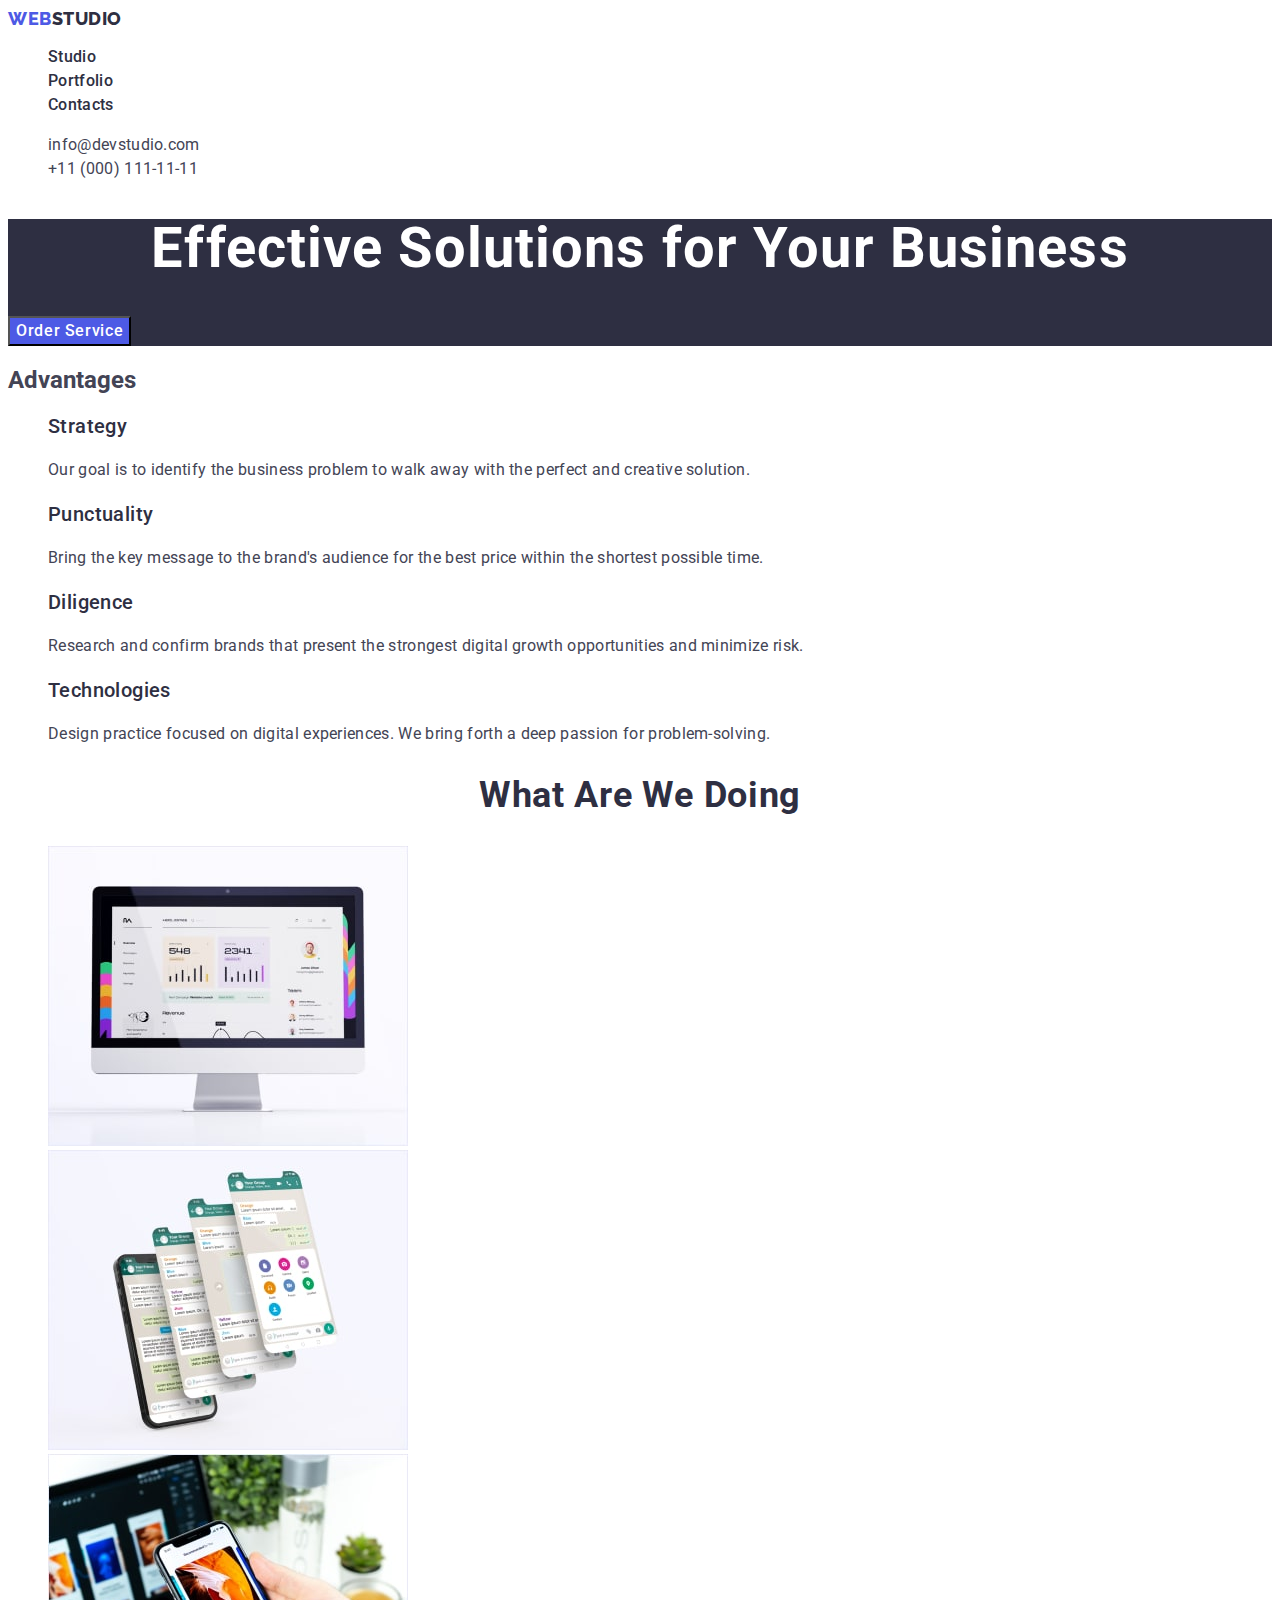
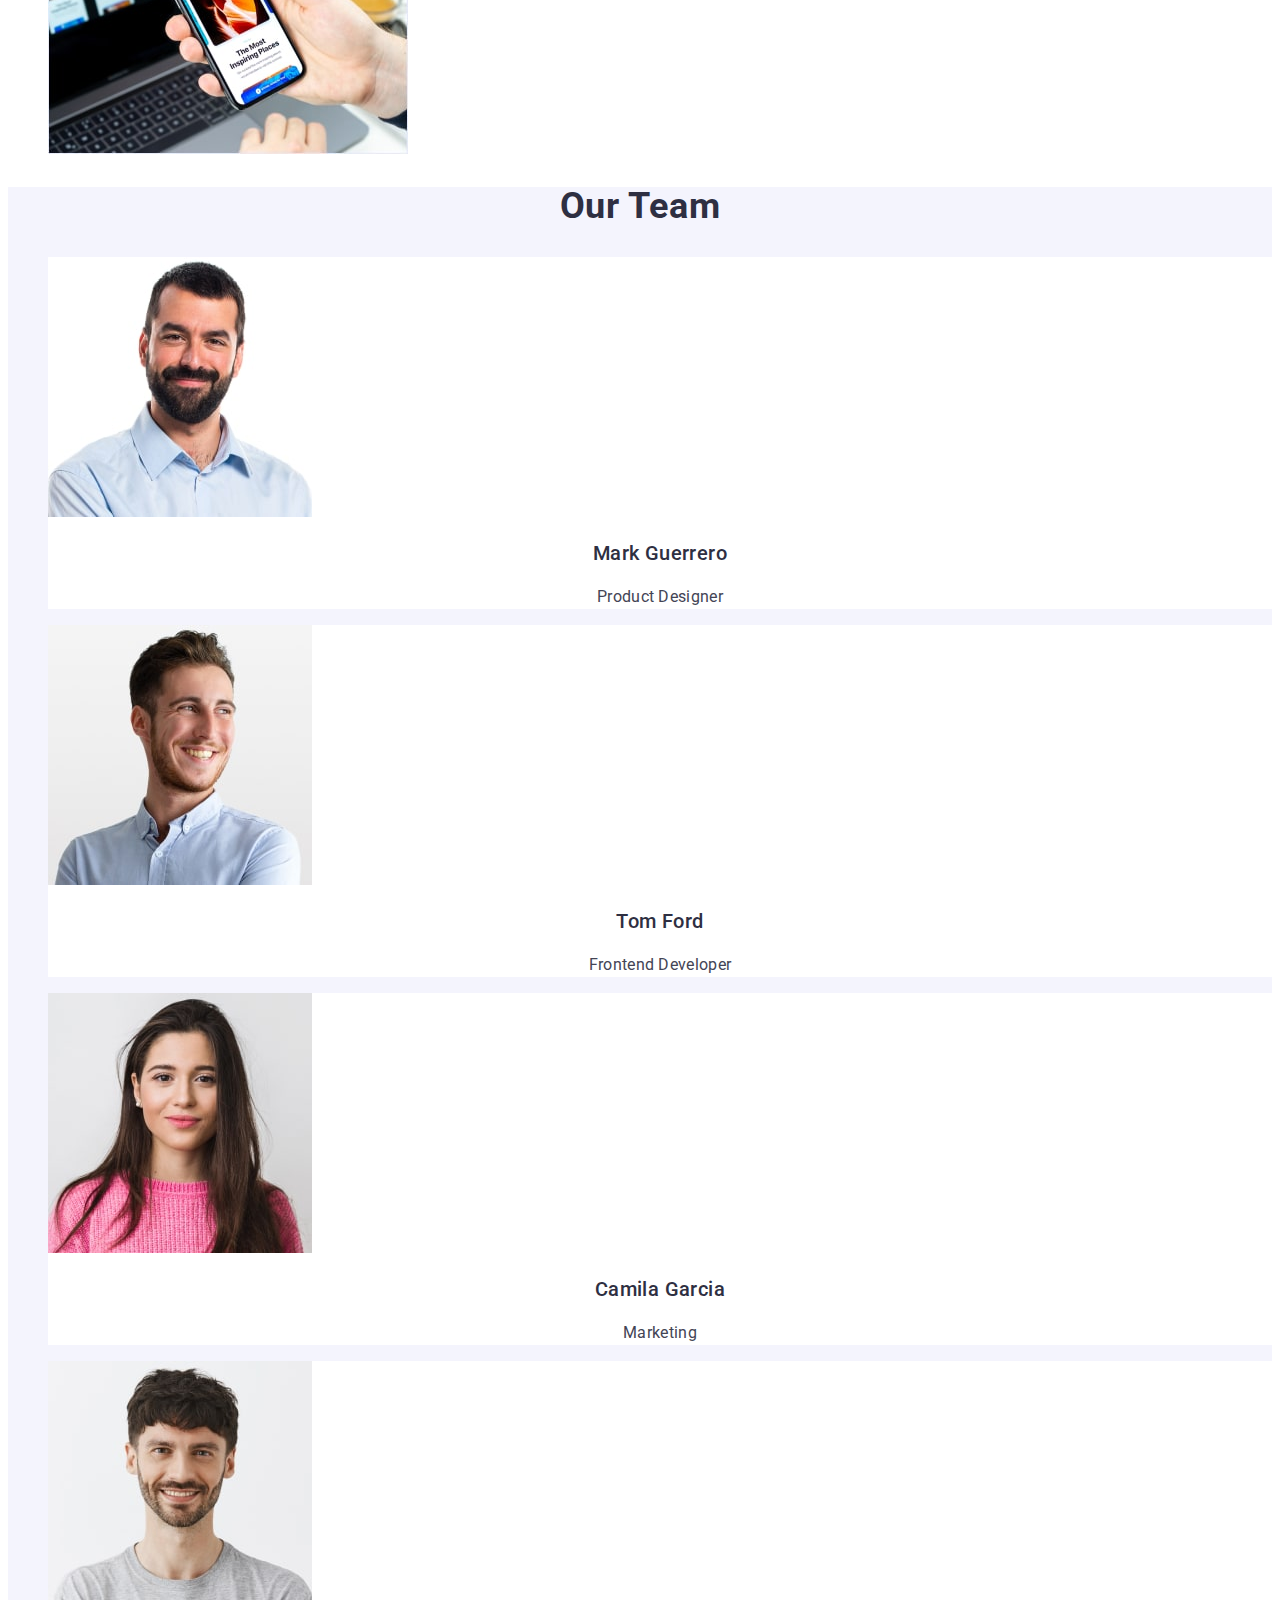
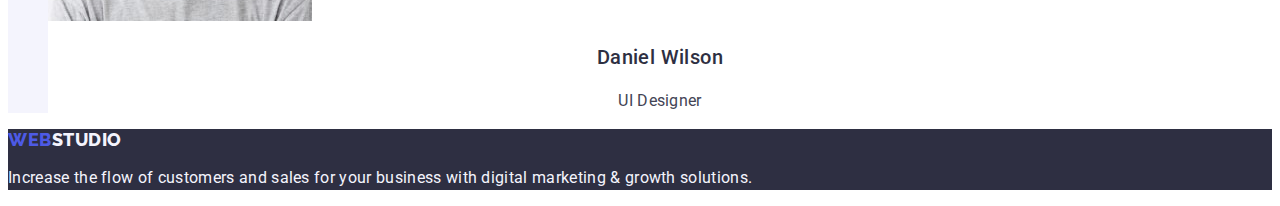
<file: index.html>
<!DOCTYPE html>
<html lang="en">
<head>
    <meta charset="UTF-8">
    <meta name="viewport" content="width=device-width, initial-scale=1.0">
    <title>WebStudio</title>
    <link rel="stylesheet" type="text/css" href="css/styles.css">

    <link rel="preconnect" href="https://fonts.googleapis.com">
    <link rel="preconnect" href="https://fonts.gstatic.com" crossorigin>
    <link href="https://fonts.googleapis.com/css2?family=Raleway:wght@800&family=Roboto:wght@400;500;700;900&display=swap" rel="stylesheet">

</head>
<body>
    <header>
        <nav class="header-nav link">
            <a href="./index.html" class="header-title link"> Web<span class="header-logo">Studio</span></a>
            <ul class="header-menu list">
                <li class="header-item">
                    <a class="header-link link" href="./index.html" target="_blank">Studio</a></li>
                <li class="header-item">
                    <a class="header-link link" href="./portfolio.html" target="_blank">Portfolio</a></li>
                <li class="header-item">
                    <a class="header-link link" href="">Contacts</a></li>
            </ul>
        </nav>
        <address class="contact">
            <ul class="header-cont list">
                <li class="header-cont-inform list"><a class="header-cont-inform link" href="mailto:info@devstudio.com">info@devstudio.com</a></li>
                <li class="header-cont-inform list"><a class="header-cont-inform link" href="tel:+110001111111"> +11 (000) 111-11-11</a></li>
            </ul>
        </address>
    </header> 
    <main>
        <section class="hero">
            <h1 class="hero-title">Effective Solutions
                for Your Business</h1>
                <button type="button" class="hero-btn">Order Service</button>
        </section>
        <section class="advantages">
            <h2 class="visually-hidden">Advantages</h2>
            <ul class="advantages-list list"> 
                <li class="advantages-item">
                    <h3 class="advantages-subtitle">Strategy</h3>
                    <p class="advantages-item-text">Our goal is to identify the business
                        problem to walk away with the perfect and creative solution. </p>
                </li>
                <li class="advantages-item">
                    <h3 class="advantages-subtitle">Punctuality</h3>
                    <p class="advantages-item-text">Bring the key message to the brand's audience
                         for the best price within the shortest possible time.</p>
                </li>
                <li class="advantages-item">                                                                                                                       
                    <h3 class="advantages-subtitle">Diligence</h3>
                    <p class="advantages-item-text">Research and confirm brands that present the strongest digital growth opportunities 
                        and minimize risk.</p>
                </li>
                <li class="advantages-item">
                    <h3 class="advantages-subtitle">Technologies</h3>
                    <p class="advantages-item-text">Design practice focused on digital experiences. 
                        We bring forth a deep passion for problem-solving.</p>
                </li>
            </ul>
        </section>
        <section class="title-img-doing">
            <h2 class="title-doing">What are we doing</h2>
            <ul class="title-img list">
                <li class="title-img-item">
                    <img src="./images/comp-min.jpg"
                     width="360" 
                     alt="comp" />
                </li>
                <li class="title-img-item">
                    <img src="./images/tel-min.jpg"
                     width="360" 
                     alt="tel" />
                </li>
                <li class="title-img-item">
                    <img src="./images/arm-min.jpg"
                     width="360" 
                     alt="arm" /> 
                </li>
            </ul>
        </section>
        <section id="team" class="team">
            <h2 class="title-ourteam">Our Team</h2>
            <ul class="team-list list">
                <li class="team-list-img">
                    <img src="./images/mark-min.jpg" width="264" alt="mark"/>
                    <h3 class="img-title-team">Mark Guerrero</h3> 
                    <p class="text-img-title">Product Designer</p>
                </li>
                <li class="team-list-img">
                    <img src="./images/tom-min.jpg" width="264" alt="tom"/>
                    <h3 class="img-title-team">Tom Ford</h3>
                    <p class="text-img-title">Frontend Developer</p>
                </li>
                <li class="team-list-img">
                    <img src="./images/camila-min.jpg" width="264" alt="camila"/>
                    <h3 class="img-title-team">Camila Garcia</h3>
                    <p class="text-img-title">Marketing</p>
                </li>
                <li class="team-list-img">
                    <img src="./images/daniel-min.jpg" width="264" alt="daniel"/>
                    <h3 class="img-title-team">Daniel Wilson</h3>
                    <p class="text-img-title">UI Designer</p>
                </li>
            </ul>
        </section>
    </main>
    <footer class="footer">
        <a href="./index.html" class="footer-title link">Web<span class="footer-logo">Studio</span></a>
        <p class="footer-text">Increase the flow of customers and sales for your business with digital
             marketing & growth solutions.</p>
    </footer>
</body>
</html>
</file>
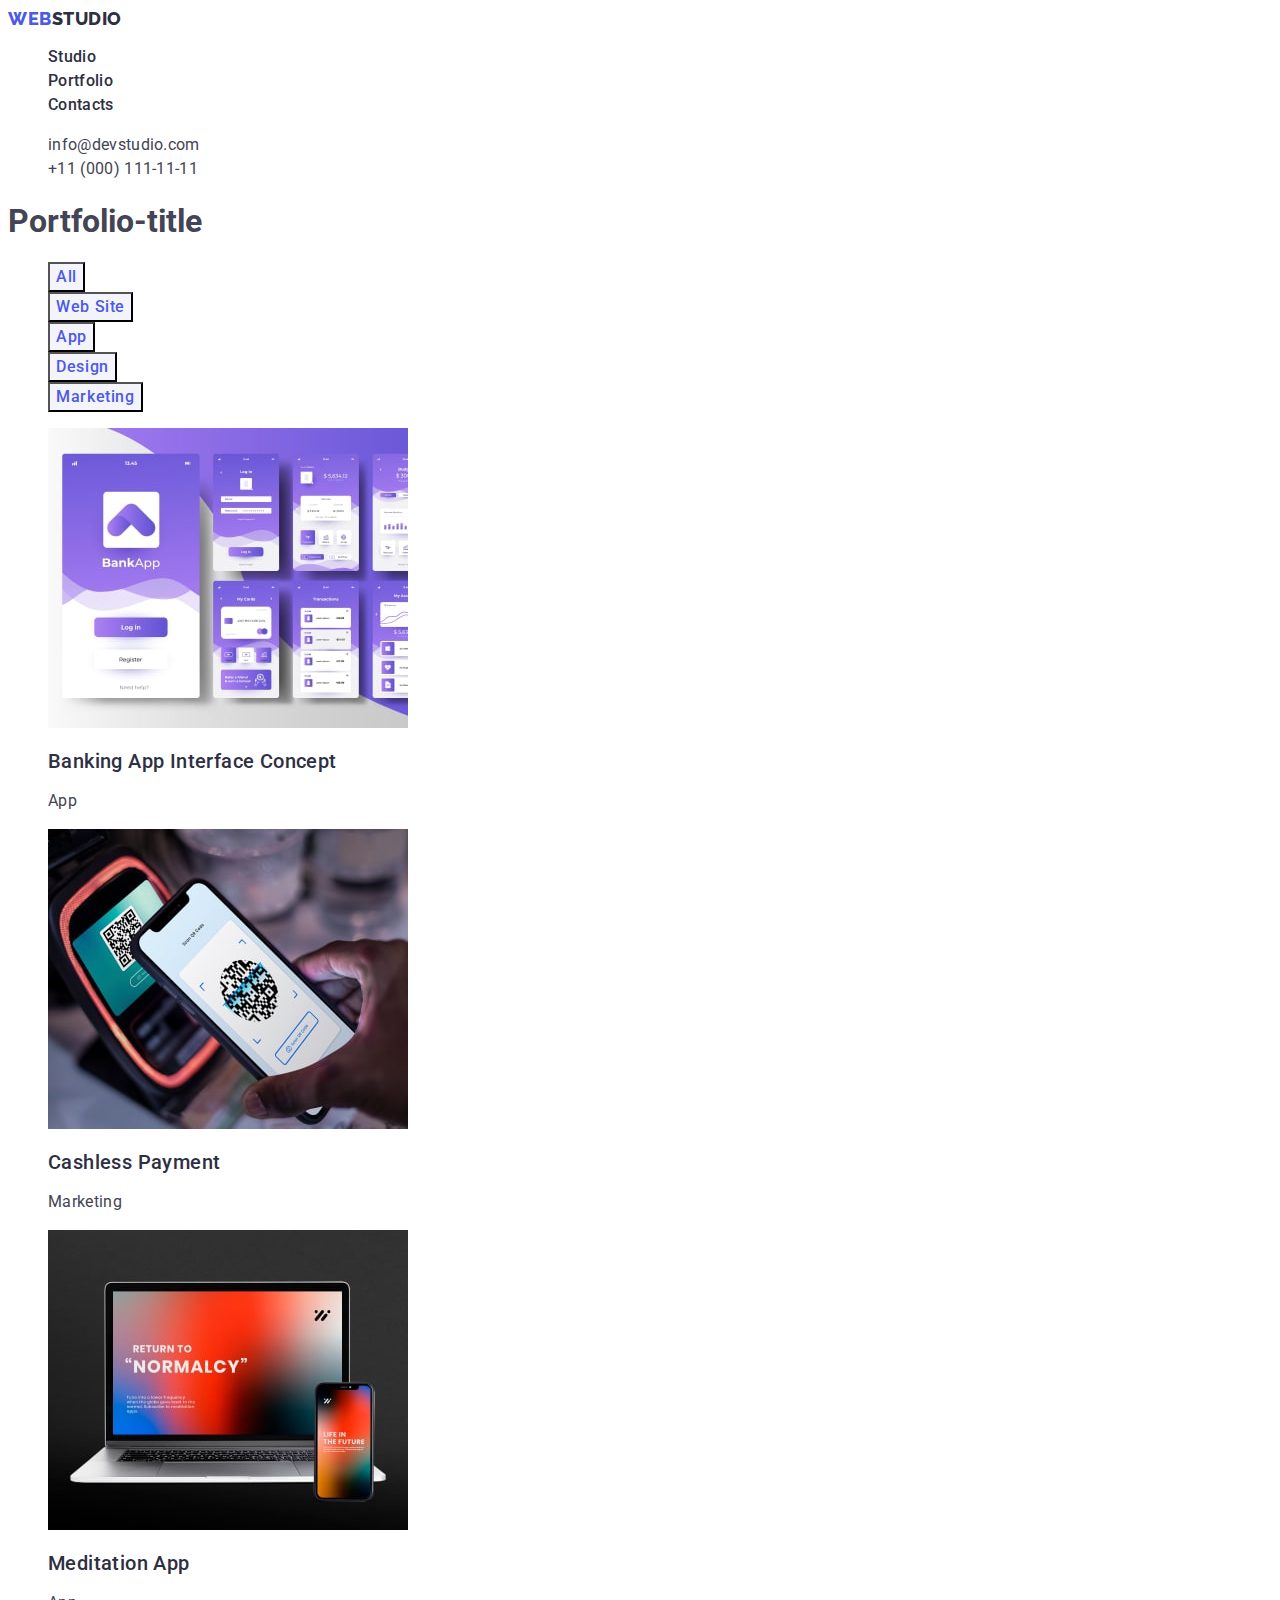
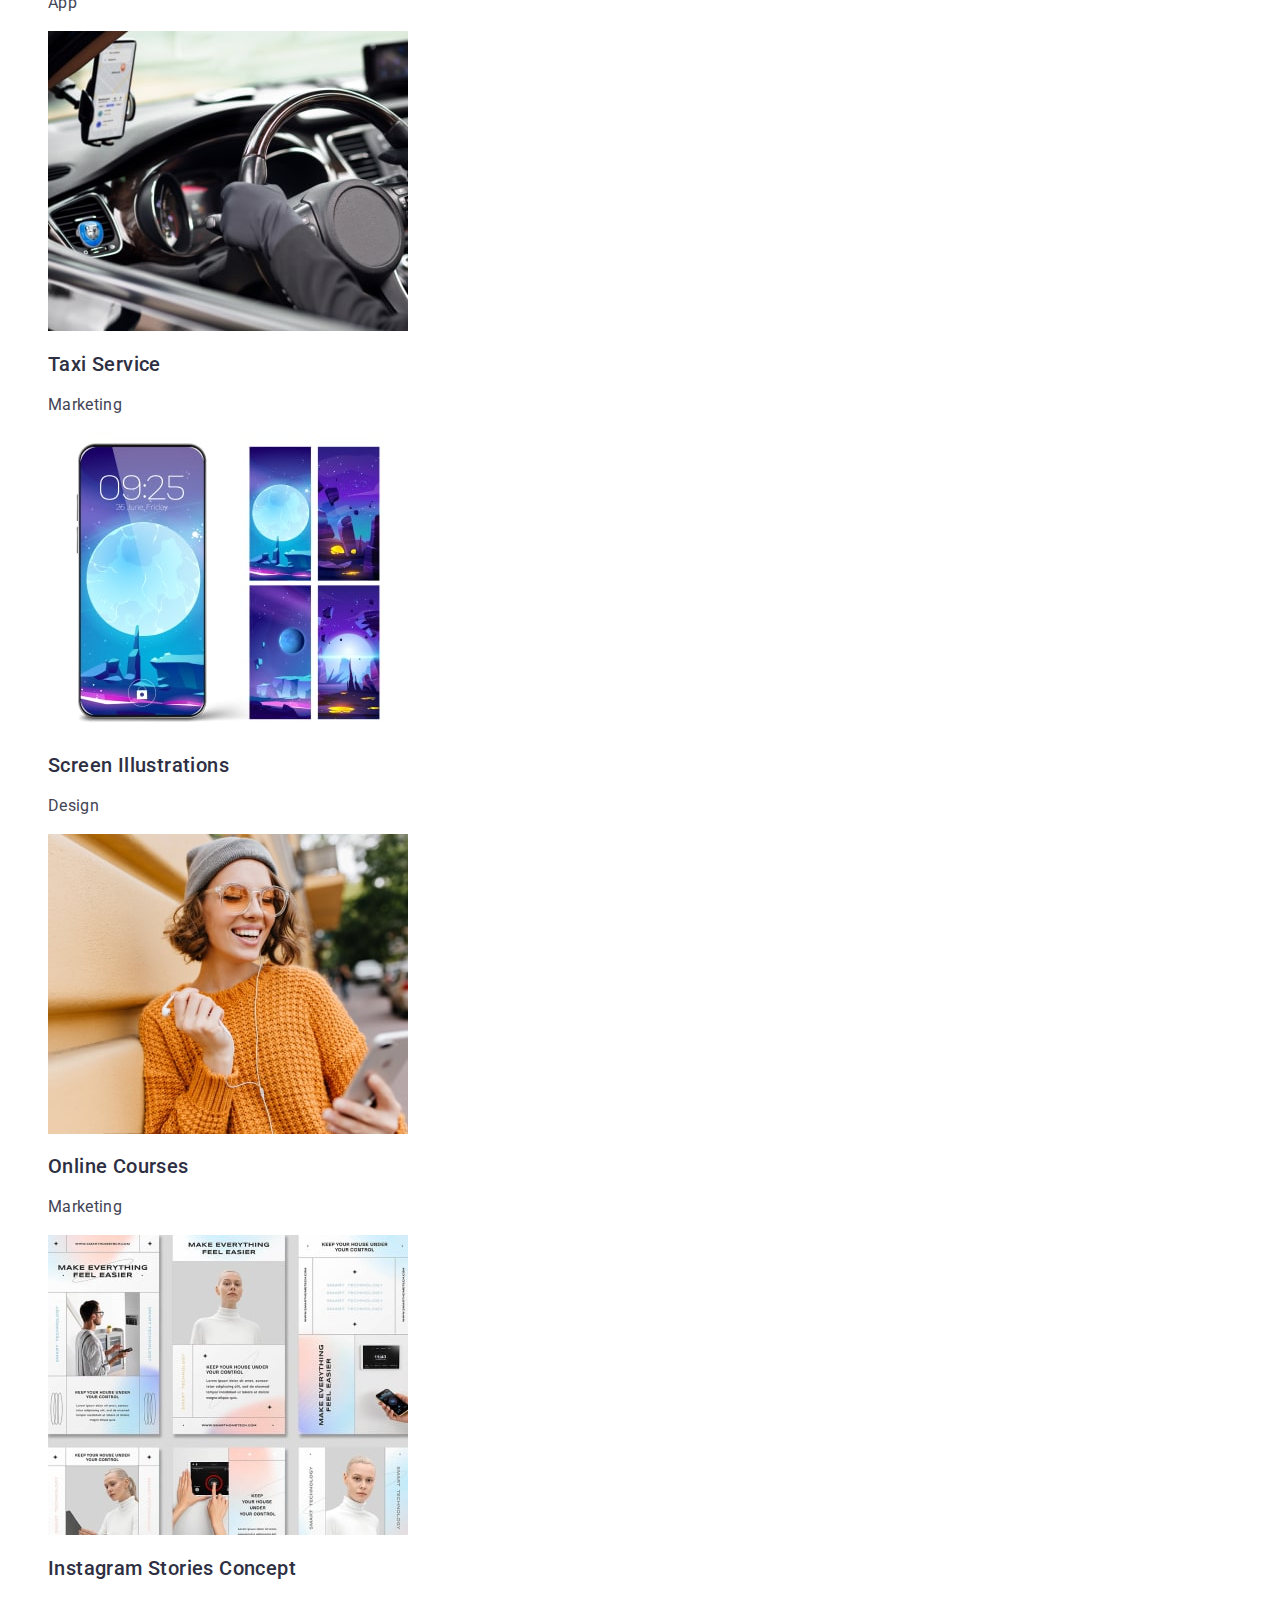
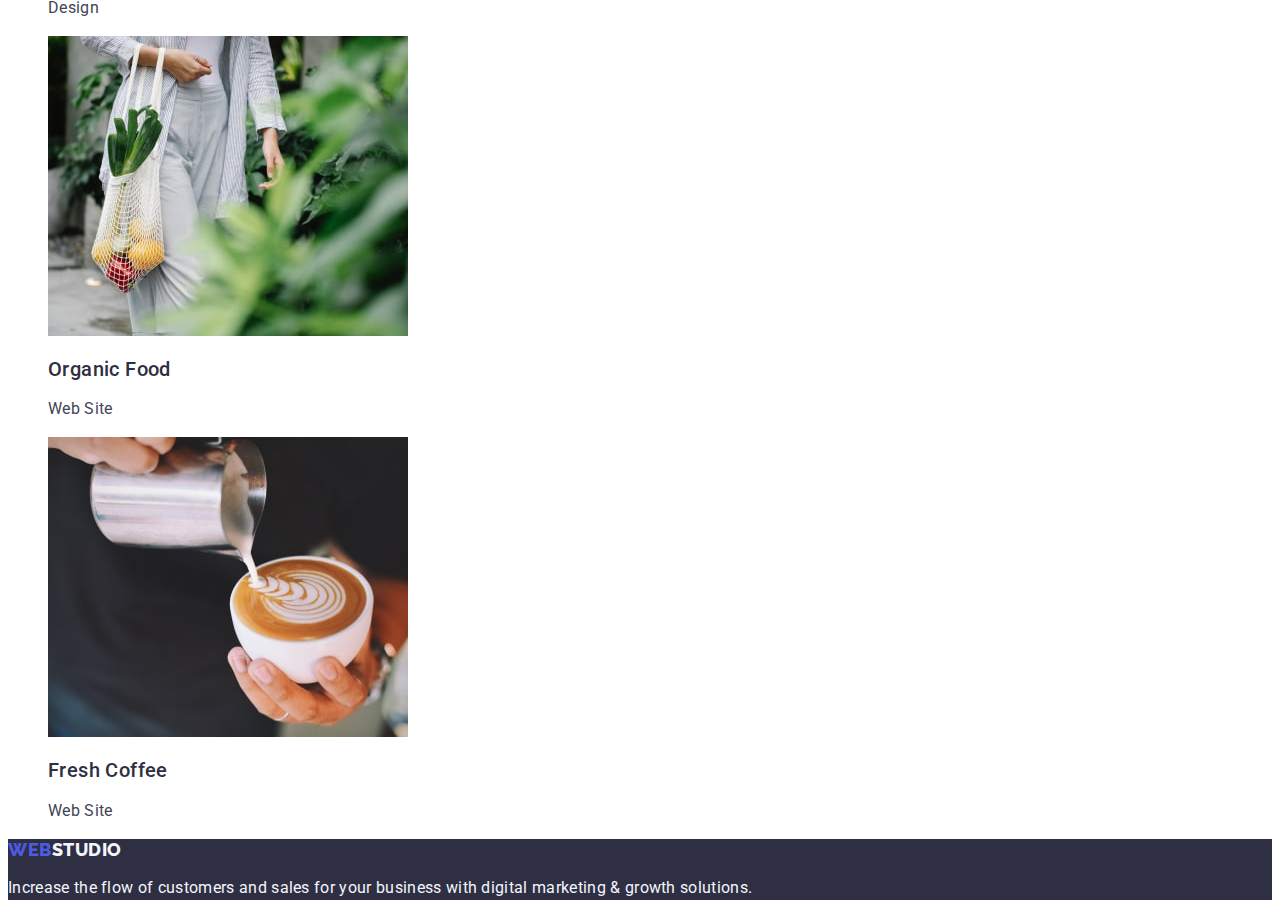
<file: portfolio.html>
<!DOCTYPE html>
<html lang="en">
<head>
    <meta charset="UTF-8">
    <meta name="viewport" content="width=device-width, initial-scale=1.0">
    <title>WebStudio</title>
    <link rel="stylesheet" type="text/css" href="css/styles.css">

    <link rel="preconnect" href="https://fonts.googleapis.com">
    <link rel="preconnect" href="https://fonts.gstatic.com" crossorigin>
    <link href="https://fonts.googleapis.com/css2?family=Raleway:wght@800&family=Roboto:wght@400;500;700;900&display=swap" rel="stylesheet">

</head>
<body>
    <header>
        <nav class="header-nav link">
            <a href="./index.html" class="header-title link">Web<span class="header-logo">Studio</span></a>
            <ul class="header-menu list">
                <li class="header-item">
                    <a class="header-link link" href="./index.html" target="_blank">Studio</a></li>
                <li class="header-item">
                    <a class="header-link link" href="./portfolio.html" target="_blank">Portfolio</a></li>
                <li class="header-item">
                    <a class="header-link link" href="">Contacts</a></li>
            </ul>
        </nav>
        <address class="contact">
            <ul class="header-cont list">
                <li class="header-cont-inform list">
                    <a class="header-cont-inform link" href="mailto:info@devstudio.com">info@devstudio.com</a>
                </li>
                <li class="header-cont-inform list">
                    <a class="header-cont-inform link" href="tel:+110001111111"> +11 (000) 111-11-11</a>
                </li>
            </ul>
        </address>
    </header> 
    <main>
        <section class="portfolio list">
            <h1>Portfolio-title</h1>
            <ul class="portfolio-btn-list list">
                <li><button type="button" class="portfolio-btn">All</button></li>
                <li><button type="button" class="portfolio-btn">Web Site</button></li>
                <li><button type="button" class="portfolio-btn">App</button></li>
                <li><button type="button" class="portfolio-btn">Design</button></li>
                <li><button type="button" class="portfolio-btn">Marketing</button></li>
            </ul>
            <ul class="img-portfolio list">
                <li class="portfolio-til">
                    <a href="" class="portfolio link">      
                    <img class="portfolio-img" src="./images/img-slaid-min.jpg" alt="slaid"  width="360"/>
                    <h2 class="portfolio-header ">Banking App Interface Concept</h2> 
                    <p class="portfolio-text ">App</p></a>
                </li>
                <li class="portfolio-til">
                    <a href="" class="portfolio link">        
                    <img class="portfolio-img" src="./images/img-qc-min.jpg" alt="qc" width="360"/>
                    <h2 class="portfolio-header">Cashless Payment</h2> 
                    <p class="portfolio-text ">Marketing</p></a>
                </li>
                <li class="portfolio-til">
                    <a href="" class="portfolio link">
                    <img class="portfolio-img" src="./images/img-normalcy-min.jpg" alt="normalcy" width="360"/>
                    <h2 class="portfolio-header">Meditation App</h2> 
                    <p class="portfolio-text ">App</p></a>
                </li>
                <li class="portfolio-til">
                    <a href="" class="portfolio link">
                    <img class="portfolio-img" src="./images/img-steering-min.jpg" alt="steering" width="360"/>
                    <h2 class="portfolio-header">Taxi Service</h2> 
                    <p class="portfolio-text ">Marketing</p></a>
                </li>
                <li class="portfolio-til">
                    <a href="" class="portfolio link">     
                    <img class="portfolio-img" src="./images/img-screen-min.jpg" alt="screen" width="360"/>
                    <h2 class="portfolio-header">Screen Illustrations</h2> 
                    <p class="portfolio-text">Design</p></a>
                </li>
                <li class="portfolio-til">
                    <a href="" class="portfolio link">         
                    <img class="portfolio-img" src="./images/img-smile-min.jpg" alt="smile" width="360"/>
                    <h2 class="portfolio-header">Online Courses</h2> 
                    <p class="portfolio-text">Marketing</p></a>
                </li>
                <li class="portfolio-til">
                    <a href="" class="portfolio link">   
                    <img class="portfolio-img" src="./images/img-teh-min.jpg" alt="teh" width="360"/>
                    <h2 class="portfolio-header">Instagram Stories Concept</h2> 
                    <p class="portfolio-text">Design</p></a>
                </li>
                <li class="portfolio-til">
                    <a href="" class="portfolio link">        
                    <img class="portfolio-img" src="./images/img-product-min.jpg" alt="product" width="360"/>
                    <h2 class="portfolio-header">Organic Food</h2> 
                    <p class="portfolio-text">Web Site</p></a>
                </li>
                <li class="portfolio-til">
                    <a href="" class="portfolio link">  
                    <img class="portfolio-img" src="./images/img-coffee-min.jpg" alt="cofee" width="360" />
                    <h2 class="portfolio-header">Fresh Coffee</h2> 
                    <p class="portfolio-text">Web Site</p></a>
                </li>
            </ul>
        </section>
    </main>
    <footer class="footer">
        <a href="./index.html" class="footer-title link">Web<span class="footer-logo">Studio</span></a>
        <p class="footer-text">Increase the flow of customers and sales for your business with digital
             marketing & growth solutions.</p>
    </footer>
</body>
</html>
</file>
<file: css/styles.css>
:root{
   --navyblue-text-color:#2E2F42;
   --slate-text-color: #434455;
   --btn-color:#404BBF;
   --white-ground-color: #FFFFFF;
   --white-cloud-color:#F4F4FD;
   --iris-color:#4D5AE5;
}
body{
    font-family: "Roboto", sans-serif;
    color:var(--slate-text-color);
    background-color:var(--white-ground-color);
    font-size: 16px;
}

.link{
    text-decoration: none;
}

.list{
    list-style-type: none;
}

/*HEADER*/

.header-title{
   color:var(--iris-color);
   font-family: "Raleway",sans-serif;
   font-size: 18px;
   font-weight: 800;
   line-height: 1.17;
   letter-spacing: 0.03em;
   text-transform: uppercase;
   text-decoration: none;
}

.header-logo{
   color: var(--navyblue-text-color);
}

.header-link{
   color:var(--navyblue-text-color);
   font-family: "Roboto";
   font-size: 16px;
   font-style: normal;
   font-weight: 500;
   line-height: 1.5em;
   letter-spacing: 0.02em;
   text-decoration: none;
   list-style-type: none;
}

.header-link:hover,
.header-link:focus{
   color: var(--btn-color);
}

.header-cont-inform{
   color: var(--slate-text-color);
   font-family: "Roboto";
   font-size: 16px;
   font-style: normal;
   font-weight: 400;
   line-height: 1.5em;
   letter-spacing: 0.02em;
}

.header-cont-inform:hover,
.header-cont-inform:focus{
   color: var(--btn-color);
}

.contact{
   font-style: normal;
}


/*HERO*/

.hero{
   background:var(--navyblue-text-color); 
}

.hero-title{
   color: #FFF;
   text-align: center;
   font-family: Roboto;
   font-size: 56px;
   font-weight: 700;
   line-height: 1.07;
   letter-spacing: 0.02em;
}

.hero-btn{
   color:  #FFF;
   font-family:  "Roboto", sans-serif;
   font-size: 16px;
   font-weight: 500;
   line-height: 1.5em;
   letter-spacing: 0.64px;
   background-color: #4D5AE5;
   cursor: pointer;
}

.hero-btn:hover,
.hero-btn:focus{
   background-color: var(--btn-color);
}

/*ADVANTAGES*/

.advantages{
   background: #FFF;
}

.advantages-list {
}

.advantages-item {
}

.advantages-subtitle {
   color: #2E2F42;
   font-family: Roboto;
   font-size: 20px;
   font-weight: 500;
   line-height: 1.2;
   letter-spacing: 0.02em;
}

.advantages-item-text {
    color:#434455;
    font-family: Roboto;
    font-size: 16px;
    letter-spacing: 0.02em;
    line-height: 1.5;
}

/*IMG*/

.title-img-doing {
}

.title-doing {
    color:#2E2F42;
    text-align: center;
    font-family: Roboto;
    font-size: 36px;
    font-weight: 700;
    line-height: 1.11em;
    letter-spacing: 0.02em;
    text-transform: capitalize;
}

.title-img {
}

.title-img-item {
}

/*TEAM IMG*/

.team{
   background-color: var(--white-cloud-color);
}

.title-ourteam {
   color: #2E2F42;
   text-align: center;
   font-family: Roboto;
   font-size: 36px;
   font-style: normal;
   font-weight: 700;
   line-height: 1.11;
   letter-spacing: 0.02em;
   text-transform: capitalize;
}

.team-list {
}

.team-list-img {
   background-color: var(--white-ground-color);
}

.img-title-team {
   color:#2E2F42;
   text-align: center;
   font-family: Roboto;
   font-size: 20px;
   font-style: normal;
   font-weight: 500;
   line-height: 1.2em;
   letter-spacing: 0.02em;
}

.text-img-title {
   color: #434455;
   text-align: center;
   font-family: Roboto;
   font-size: 16px;
   font-style: normal;
   font-weight: 400;
   line-height: 1.5;
   letter-spacing: 0.02em;
}

/*FOOTER*/

.footer{
   background:var(--navyblue-text-color) ;
}

.footer-title {
   color:var(--iris-color);
   font-family: 'Raleway', sans-serif;
   font-size: 18px;
   font-style: normal;
   font-weight: 800;
   line-height: 1.17;
   letter-spacing: 0.03em;
   text-transform: uppercase;
}

.footer-logo{
  color: var(--white-cloud-color);
}

.footer-text {
   color: var(--white-cloud-color);
   font-family: Roboto;
   font-size: 16px;
   font-style: normal;
   font-weight: 400;
   line-height: 1.5;
   letter-spacing: 0.02em;
}

/*PORTFOLIO*/

.portfolio {
   background: #FFF;
}
.portfolio-btn{
   color: var(--iris-color);
   text-align: center;
   font-family:"Roboto", sans-serif ;
   font-size: 16px;
   cursor: pointer;
   font-style: normal;
   font-weight: 500;
   line-height: 1.5;
   letter-spacing: 0.04em;
   background-color:var(--white-cloud-color)
}

.portfolio-btn:hover,
.portfolio-btn:focus{
  color: var(--white-ground-color);
  background-color: var(--btn-color); 
}

.img-portfolio {
}

.portfolio-til {
}

.portfolio-link {
}

.portfolio-img {
}
.portfolio-header {
   color: var(--navyblue-text-color);
   font-family: "Roboto";
   font-size: 20px;
   font-style: normal;
   font-weight: 500;
   line-height: 24px; /* 120% */
   letter-spacing: 0.4px;
   text-decoration: none;
}
.portfolio-text {
   color:var(--slate-text-color);
   font-family: "Roboto";
   font-size: 16px;
   font-style: normal;
   font-weight: 400;
   line-height: 1.5;
   letter-spacing: 0.02em;
   text-decoration: none;
}
</file>
